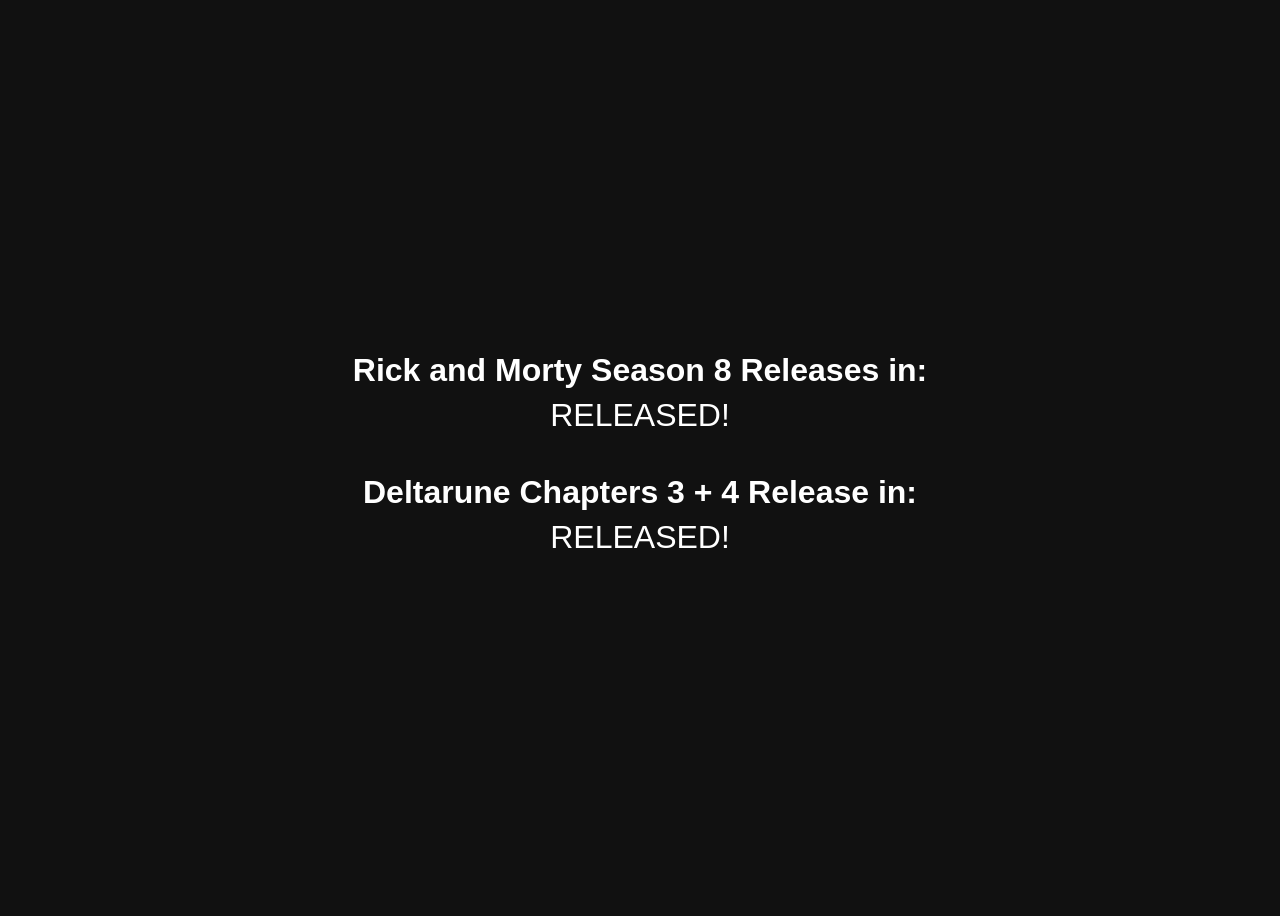
<file: countdown.html>
<!DOCTYPE html>
<html lang="en">
<head>
  <meta charset="UTF-8" />
  <meta name="viewport" content="width=device-width, initial-scale=1.0"/>
  <title>no title i guess</title>
  <style>
    body {
      font-family: Arial, sans-serif;
      background: #111;
      color: #fff;
      display: flex;
      flex-direction: column;
      justify-content: center;
      align-items: center;
      height: 100vh;
      text-align: center;
    }

    h1 {
      font-size: 2rem;
      margin: 1rem 0 0.5rem;
    }

    .countdown {
      font-size: 2rem;
      margin-bottom: 1.5rem;
    }
  </style>
</head>
<body>
  <h1>Rick and Morty Season 8 Releases in:</h1>
  <div id="countdown1" class="countdown">Loading...</div>

  <h1>Deltarune Chapters 3 + 4 Release in:</h1>
  <div id="countdown2" class="countdown">Loading...</div>

  <audio id="tick1" src="tick1.mp3" preload="auto"></audio>
  <audio id="tick2" src="tick2.mp3" preload="auto"></audio>

  <script>
    const tick1 = document.getElementById("tick1");
    const tick2 = document.getElementById("tick2");
    let useFirstTick = true;

    function playTick() {
      const tick = useFirstTick ? tick1 : tick2;
      tick.currentTime = 0;
      tick.play().catch(() => {});
      useFirstTick = !useFirstTick;
    }

    function formatCountdown(targetDate) {
      const now = new Date();
      const target = new Date(now.getFullYear(), targetDate.month, targetDate.day);

      if (now >= target) return "RELEASED!";

      const diff = target - now;

      const days = Math.floor(diff / (1000 * 60 * 60 * 24));
      const hours = Math.floor((diff / (1000 * 60 * 60)) % 24);
      const minutes = Math.floor((diff / (1000 * 60)) % 60);
      const seconds = Math.floor((diff / 1000) % 60);

      return `${days}d ${hours}h ${minutes}m ${seconds}s`;
    }

    function updateCountdowns() {
      const rmDate = { month: 4, day: 25 };
      const drDate = { month: 5, day: 5 };

      document.getElementById("countdown1").textContent = formatCountdown(rmDate);
      document.getElementById("countdown2").textContent = formatCountdown(drDate);

      playTick();
    }

    updateCountdowns();
    const timer = setInterval(updateCountdowns, 1000);
  </script>
</body>
</html>
</file>
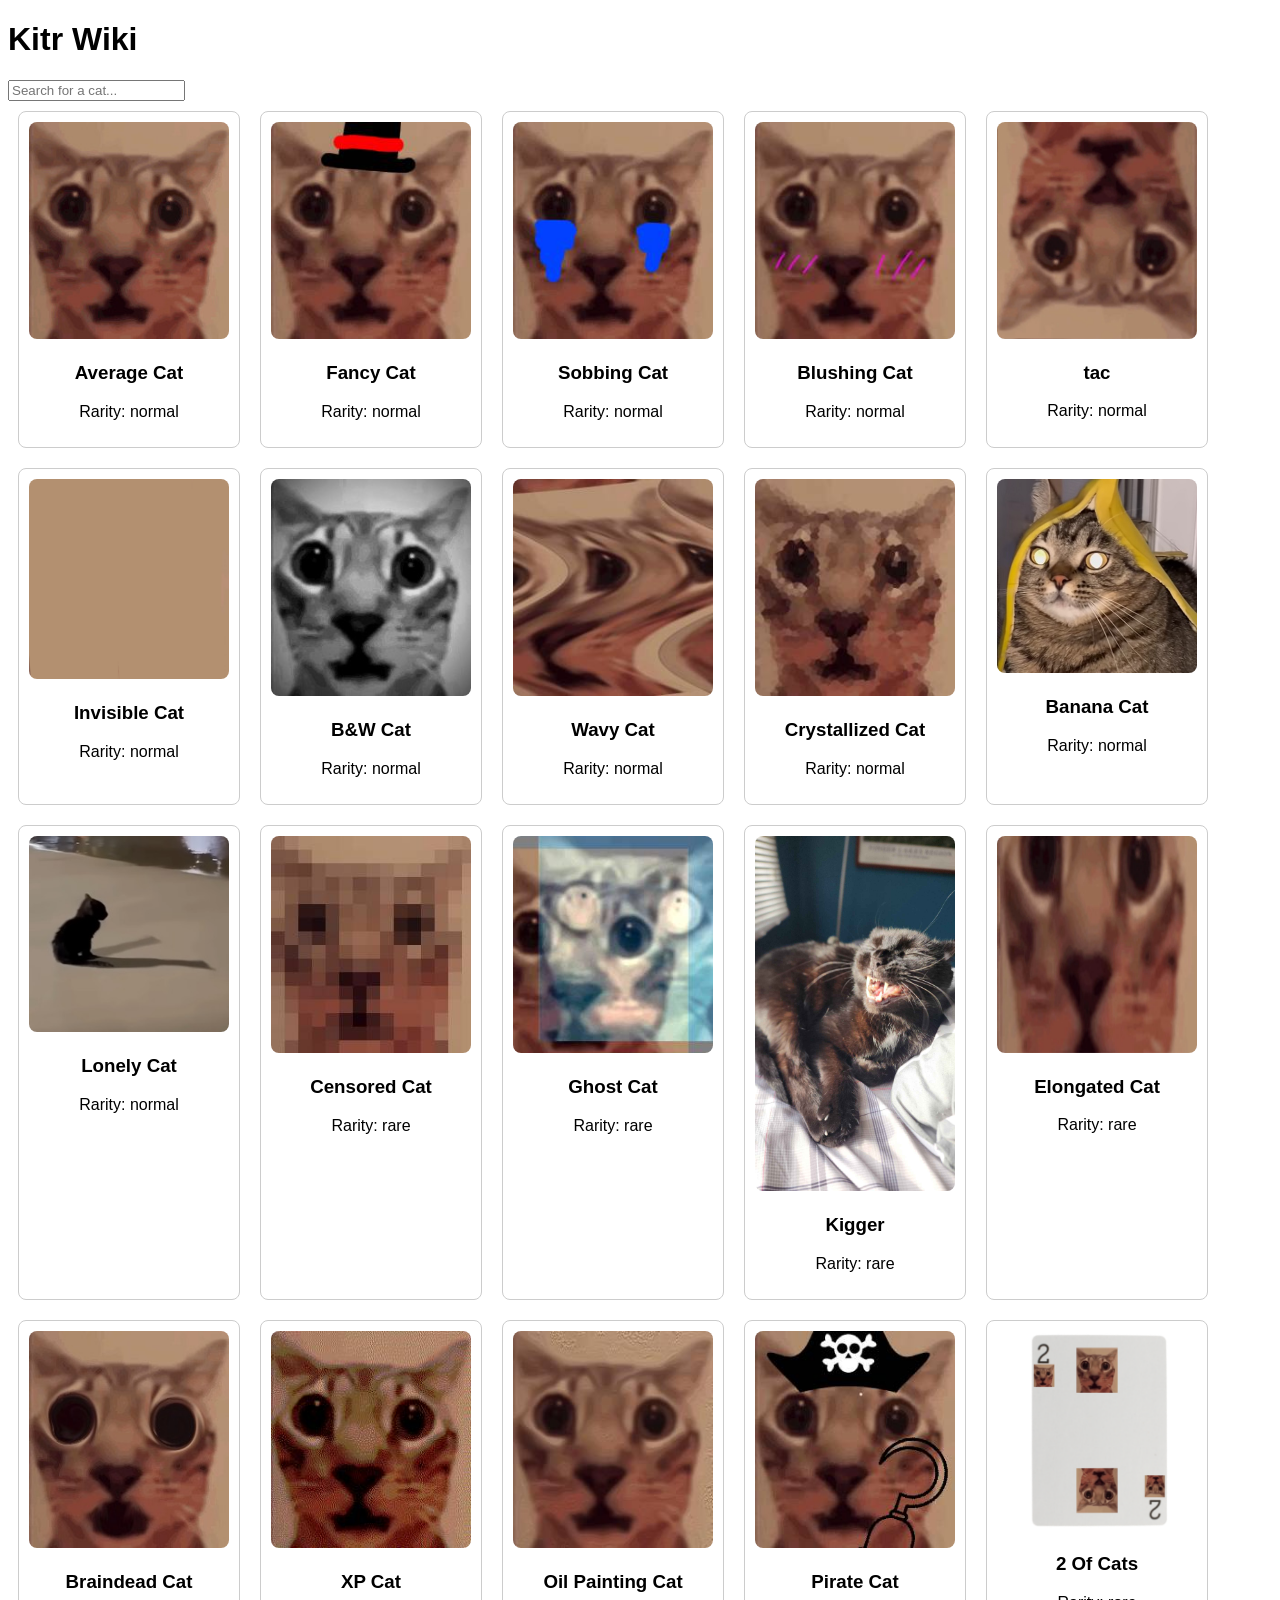
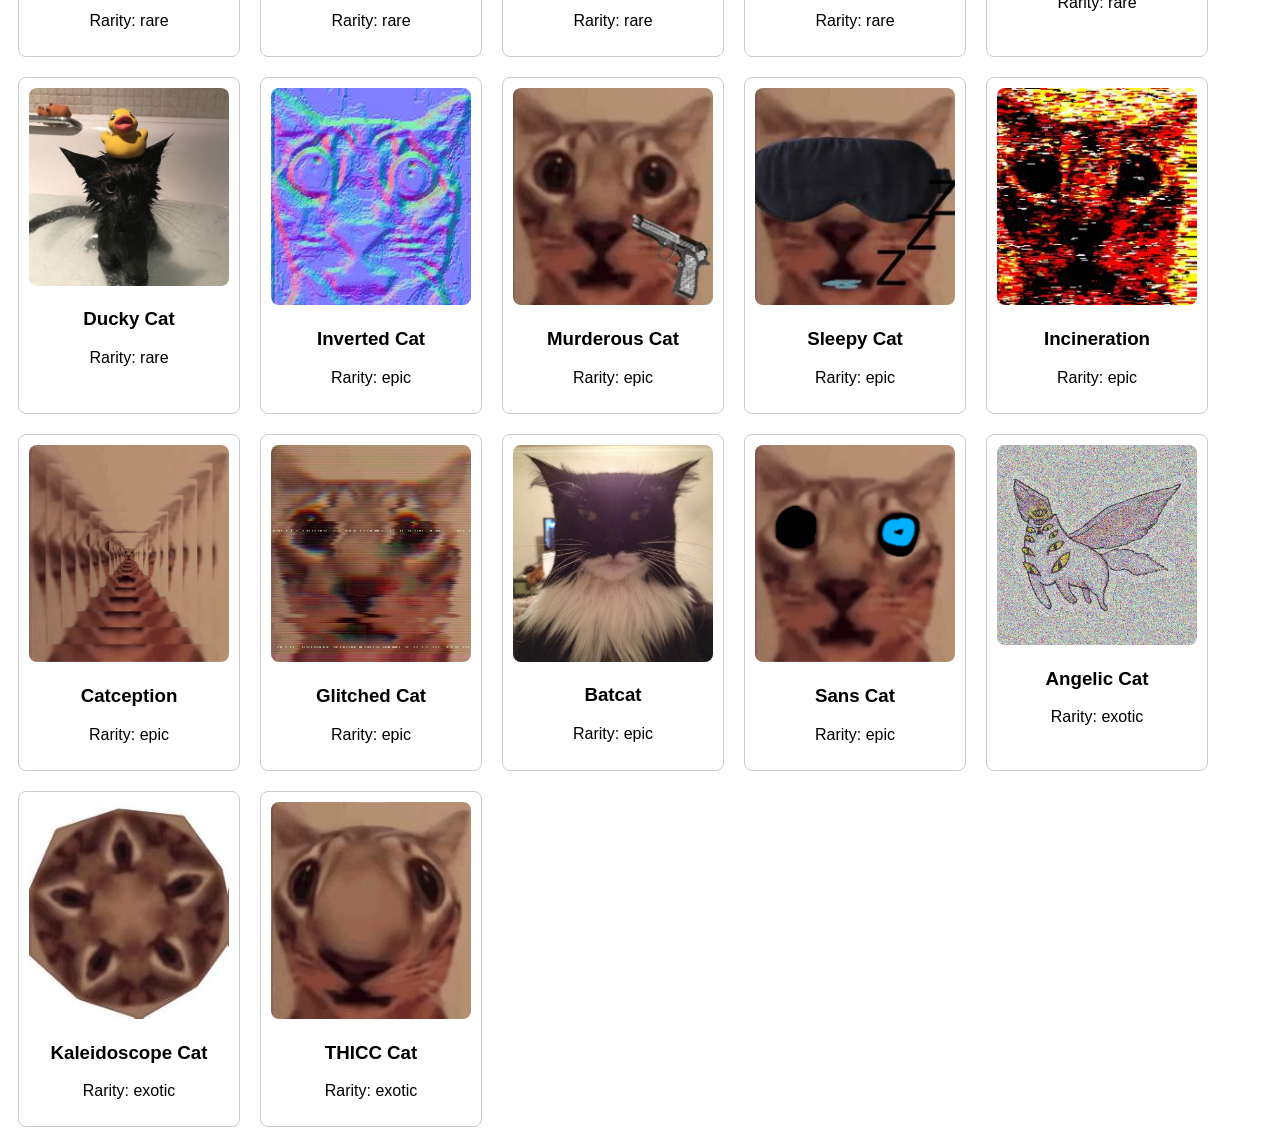
<file: kitr.html>
<!DOCTYPE html>
<html lang="en">
<head>
    <meta charset="UTF-8">
    <title>Kitr Wiki</title>
    <style>
        body { font-family: Arial, sans-serif; }
        .cat-container { display: flex; flex-wrap: wrap; }
        .cat-card { border: 1px solid #ccc; border-radius: 8px; margin: 10px; padding: 10px; width: 200px; text-align: center; }
        .cat-card img { max-width: 100%; border-radius: 8px; }
    </style>
</head>
<body>
    <h1>Kitr Wiki</h1>
    <input type="text" id="search" placeholder="Search for a cat..." onkeyup="filterCats()">
    <div class="cat-container" id="catContainer"></div>

    <script>
        const cats = [
            { "name": "Average Cat", "rarity": "normal", "image": "cat_images/normal_cat1.jpg" },
            { "name": "Fancy Cat", "rarity": "normal", "image": "cat_images/normal_cat2.jpg" },
            { "name": "Sobbing Cat", "rarity": "normal", "image": "cat_images/normal_cat3.jpg" },
            { "name": "Blushing Cat", "rarity": "normal", "image": "cat_images/normal_cat4.jpg" },
            { "name": "tac", "rarity": "normal", "image": "cat_images/normal_cat5.jpg" },
            { "name": "Invisible Cat", "rarity": "normal", "image": "cat_images/normal_cat6.jpg" },
            { "name": "B&W Cat", "rarity": "normal", "image": "cat_images/normal_cat7.jpg" },
            { "name": "Wavy Cat", "rarity": "normal", "image": "cat_images/normal_cat8.jpg" },
            { "name": "Crystallized Cat", "rarity": "normal", "image": "cat_images/normal_cat9.jpg" },
            { "name": "Banana Cat", "rarity": "normal", "image": "cat_images/normal_cat10.jpg" },
            { "name": "Lonely Cat", "rarity": "normal", "image": "cat_images/normal_cat11.jpg" },
            { "name": "Censored Cat", "rarity": "rare", "image": "cat_images/rare_cat1.jpg" },
            { "name": "Ghost Cat", "rarity": "rare", "image": "cat_images/rare_cat2.jpg" },
            { "name": "Kigger", "rarity": "rare", "image": "cat_images/rare_cat3.jpg" },
            { "name": "Elongated Cat", "rarity": "rare", "image": "cat_images/rare_cat4.jpg" },
            { "name": "Braindead Cat", "rarity": "rare", "image": "cat_images/rare_cat5.jpg" },
            { "name": "XP Cat", "rarity": "rare", "image": "cat_images/rare_cat6.jpg" },
            { "name": "Oil Painting Cat", "rarity": "rare", "image": "cat_images/rare_cat7.jpg" },
            { "name": "Pirate Cat", "rarity": "rare", "image": "cat_images/rare_cat8.jpg" },
            { "name": "2 Of Cats", "rarity": "rare", "image": "cat_images/rare_cat9.jpg" },
            { "name": "Ducky Cat", "rarity": "rare", "image": "cat_images/rare_cat10.jpg" },
            { "name": "Inverted Cat", "rarity": "epic", "image": "cat_images/epic_cat1.jpg" },
            { "name": "Murderous Cat", "rarity": "epic", "image": "cat_images/epic_cat2.jpg" },
            { "name": "Sleepy Cat", "rarity": "epic", "image": "cat_images/epic_cat3.jpg" },
            { "name": "Incineration", "rarity": "epic", "image": "cat_images/epic_cat4.jpg" },
            { "name": "Catception", "rarity": "epic", "image": "cat_images/epic_cat5.jpg" },
            { "name": "Glitched Cat", "rarity": "epic", "image": "cat_images/epic_cat6.jpg" },
            { "name": "Batcat", "rarity": "epic", "image": "cat_images/epic_cat7.jpg" },
            { "name": "Sans Cat", "rarity": "epic", "image": "cat_images/epic_cat8.jpg" },
            { "name": "Angelic Cat", "rarity": "exotic", "image": "cat_images/exotic_cat1.jpg" },
            { "name": "Kaleidoscope Cat", "rarity": "exotic", "image": "cat_images/exotic_cat2.jpg" },
            { "name": "THICC Cat", "rarity": "exotic", "image": "cat_images/exotic_cat3.jpg" }
        ];

        function displayCats(catList) {
            const container = document.getElementById('catContainer');
            container.innerHTML = '';
            catList.forEach(cat => {
                const catCard = document.createElement('div');
                catCard.className = 'cat-card';
                catCard.innerHTML = `
                    <img src="${cat.image}" alt="${cat.name}">
                    <h3>${cat.name}</h3>
                    <p>Rarity: ${cat.rarity}</p>
                `;
                container.appendChild(catCard);
            });
        }

        function filterCats() {
            const searchInput = document.getElementById('search').value.toLowerCase();
            const filteredCats = cats.filter(cat => cat.name.toLowerCase().includes(searchInput));
            displayCats(filteredCats);
        }

        displayCats(cats);
    </script>
</body>
</html>
</file>
